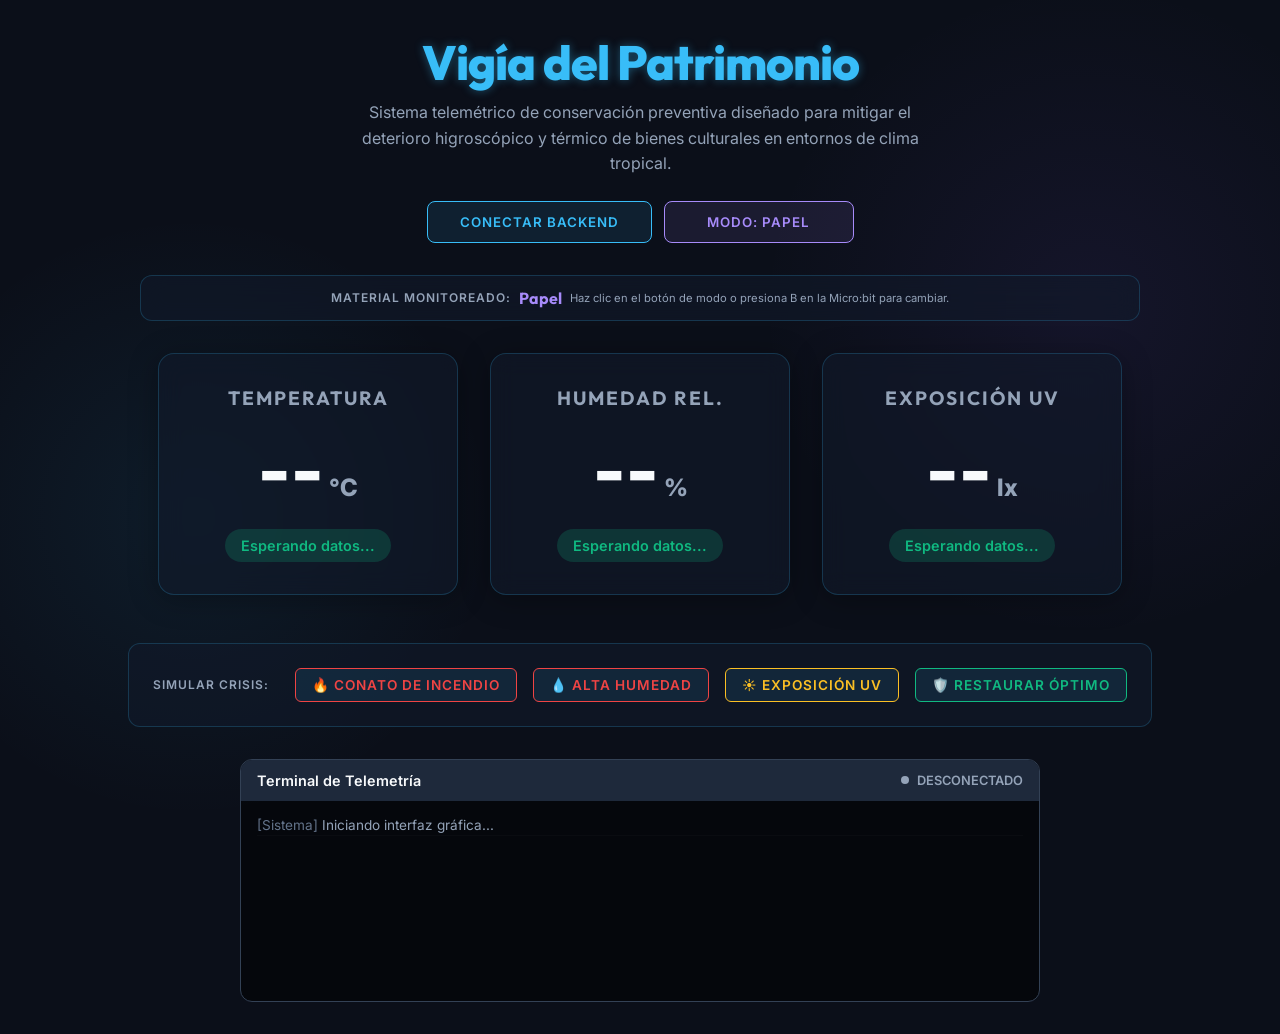
<file: index.html>
<!DOCTYPE html>
<html lang="es">
<head>
    <meta charset="UTF-8">
    <meta name="viewport" content="width=device-width, initial-scale=1.0">
    <title>Vigía del Patrimonio - Panel de Control</title>
    <link href="https://fonts.googleapis.com/css2?family=Inter:wght@300;400;600;800&family=Outfit:wght@400;700&display=swap" rel="stylesheet">
    <link rel="stylesheet" href="style.css">
</head>
<body>
    <div class="header">
        <h1>Vigía del Patrimonio</h1>
        <p>Sistema telemétrico de conservación preventiva diseñado para mitigar el deterioro higroscópico y térmico de bienes culturales en entornos de clima tropical.</p>
        <div class="header-controls">
            <button class="btn" id="connectBtn">Conectar Backend</button>
            <button class="btn mode-btn" id="modeBtn" type="button">Modo: Papel</button>
        </div>
    </div>
    <div class="mode-info">
        <span>Material monitoreado:</span>
        <strong id="modeName">Papel</strong>
        <small>Haz clic en el botón de modo o presiona B en la Micro:bit para cambiar.</small>
    </div>
    <div class="vitrine-container">
        <div class="card temp">
            <h3>Temperatura</h3>
            <div class="value" id="tempValue">--<span>°C</span></div>
            <div class="status status-safe" id="tempStatus">Esperando datos...</div>
        </div>
        <div class="card hum">
            <h3>Humedad Rel.</h3>
            <div class="value" id="humValue">--<span>%</span></div>
            <div class="status status-safe" id="humStatus">Esperando datos...</div>
        </div>
        <div class="card light">
            <h3>Exposición UV</h3>
            <div class="value" id="lightValue">--<span>lx</span></div>
            <div class="status status-safe" id="lightStatus">Esperando datos...</div>
        </div>
    </div>
    <div class="scenarios-container">
        <span style="color: var(--text-muted); font-size: 12px; margin-right: 10px; font-weight: 600; text-transform: uppercase; letter-spacing: 1px;">Simular Crisis:</span>
        <button class="btn btn-scenario danger" onclick="triggerScenario('incendio')">🔥 Conato de Incendio</button>
        <button class="btn btn-scenario danger" onclick="triggerScenario('humedad')">💧 Alta Humedad</button>
        <button class="btn btn-scenario warn" onclick="triggerScenario('uv')">☀️ Exposición UV</button>
        <button class="btn btn-scenario safe" onclick="triggerScenario('optimo')">🛡️ Restaurar Óptimo</button>
    </div>
    <div class="terminal-wrapper" id="terminalWrapper">
        <div class="terminal-header" id="serialHeader">
            <span>Terminal de Telemetría</span>
            <div class="status-indicator">
                <div class="status-dot" id="statusDot"></div>
                <span id="serialStatusIndicator">DESCONECTADO</span>
            </div>
        </div>
        <div class="terminal-console" id="terminalConsole">
            <p><span style="color: #64748b;">[Sistema]</span> Iniciando interfaz gráfica...</p>
        </div>
    </div>
    <script src="script.js"></script>
</body>
</html>
</file>
<file: style.css>
:root {
    --bg-color:#0b0f19;
    --card-bg:rgba(18,25,43,0.6);
    --card-border:rgba(56,189,248,0.2);
    --text-main:#f8fafc;
    --text-muted:#94a3b8;
    --accent-cyan:#38bdf8;
    --accent-danger:#ef4444;
    --accent-warn:#fbbf24;
    --accent-safe:#10b981;
    --glass-blur:blur(12px);
}
*{box-sizing:border-box;margin:0;padding:0;font-family:'Inter',sans-serif}
body{background-color:var(--bg-color);background-image:radial-gradient(circle at 15% 50%,rgba(56,189,248,0.08),transparent 25%),radial-gradient(circle at 85% 30%,rgba(139,92,246,0.08),transparent 25%);color:var(--text-main);min-height:100vh;display:flex;flex-direction:column;align-items:center;padding:2rem;overflow-x:hidden}
.header{text-align:center;margin-bottom:2rem;animation:fadeInDown .8s ease-out}
h1{font-family:'Outfit',sans-serif;font-size:3rem;font-weight:800;color:#38bdf8;text-shadow:0 0 10px rgba(56,189,248,.4);margin-bottom:.5rem;letter-spacing:-1px}
.header p{color:var(--text-muted);max-width:600px;margin:0 auto 1.5rem;line-height:1.6}
.header-controls{display:flex;justify-content:center;align-items:center;gap:.75rem;flex-wrap:wrap}
.btn{background:rgba(56,189,248,.1);border:1px solid var(--accent-cyan);color:var(--accent-cyan);padding:.75rem 2rem;border-radius:8px;font-weight:600;cursor:pointer;transition:all .3s ease;text-transform:uppercase;letter-spacing:1px;box-shadow:0 0 15px rgba(56,189,248,0)}
.btn:hover{background:var(--accent-cyan);color:#000;box-shadow:0 0 20px rgba(56,189,248,.4);transform:translateY(-2px)}
.btn.connected{background:var(--accent-safe);border-color:var(--accent-safe);color:#fff}
.mode-btn{border-color:#a78bfa;color:#a78bfa;background:rgba(167,139,250,.1);min-width:190px}
.mode-btn:hover{background:#a78bfa;color:#000;box-shadow:0 0 20px rgba(167,139,250,.4)}
.mode-info{width:100%;max-width:1000px;background:var(--card-bg);border:1px solid var(--card-border);backdrop-filter:var(--glass-blur);-webkit-backdrop-filter:var(--glass-blur);border-radius:12px;padding:.75rem 1rem;margin-bottom:2rem;display:flex;justify-content:center;align-items:center;gap:.5rem;flex-wrap:wrap;text-align:center}
.mode-info span{color:var(--text-muted);font-size:.75rem;text-transform:uppercase;letter-spacing:1px;font-weight:600}
.mode-info strong{color:#a78bfa;font-family:'Outfit',sans-serif;font-size:1rem}
.mode-info small{color:var(--text-muted);font-size:.7rem}
.vitrine-container{display:flex;gap:2rem;justify-content:center;flex-wrap:wrap;width:100%;max-width:1000px;margin-bottom:3rem}
.card{background:var(--card-bg);backdrop-filter:var(--glass-blur);-webkit-backdrop-filter:var(--glass-blur);border:1px solid var(--card-border);border-radius:16px;padding:2rem;width:300px;text-align:center;box-shadow:0 4px 30px rgba(0,0,0,.3);transition:transform .4s cubic-bezier(.175,.885,.32,1.275),box-shadow .4s;position:relative;overflow:hidden;animation:fadeInUp .8s ease-out backwards}
.card:nth-child(1){animation-delay:.1s}.card:nth-child(2){animation-delay:.2s}.card:nth-child(3){animation-delay:.3s}
.card:hover{transform:translateY(-10px);box-shadow:0 10px 40px rgba(0,0,0,.5);border-color:rgba(255,255,255,.2)}
.card::before{content:'';position:absolute;top:0;left:-100%;width:50%;height:100%;background:linear-gradient(to right,transparent,rgba(255,255,255,.05),transparent);transform:skewX(-20deg);transition:left .7s}
.card:hover::before{left:200%}
.card h3{font-family:'Outfit',sans-serif;color:var(--text-muted);font-size:1.2rem;margin-bottom:1rem;text-transform:uppercase;letter-spacing:2px}
.value{font-size:4.5rem;font-weight:800;margin:1rem 0;color:var(--text-main);transition:color .3s;display:flex;justify-content:center;align-items:baseline}
.value span{font-size:1.5rem;margin-left:5px;color:var(--text-muted)}
.status{font-size:.9rem;font-weight:600;padding:.5rem 1rem;border-radius:20px;display:inline-block;transition:all .3s}
.status-safe{background:rgba(16,185,129,.2);color:var(--accent-safe)}
.status-warn{background:rgba(251,191,36,.2);color:var(--accent-warn)}
.status-alert{background:rgba(239,68,68,.2);color:var(--accent-danger);animation:pulseAlert 1.5s infinite}
.scenarios-container{background:var(--card-bg);border:1px solid var(--card-border);border-radius:12px;padding:1.5rem;margin-bottom:2rem;display:flex;gap:1rem;flex-wrap:wrap;justify-content:center;align-items:center;animation:fadeInUp .8s ease-out .4s backwards}
.btn-scenario{padding:.5rem 1rem;font-size:.85rem;border-radius:6px}
.btn-scenario.danger{border-color:var(--accent-danger);color:var(--accent-danger)}.btn-scenario.danger:hover{background:var(--accent-danger);color:#fff;box-shadow:0 0 15px rgba(239,68,68,.4)}
.btn-scenario.warn{border-color:var(--accent-warn);color:var(--accent-warn)}.btn-scenario.warn:hover{background:var(--accent-warn);color:#000;box-shadow:0 0 15px rgba(251,191,36,.4)}
.btn-scenario.safe{border-color:var(--accent-safe);color:var(--accent-safe)}.btn-scenario.safe:hover{background:var(--accent-safe);color:#fff;box-shadow:0 0 15px rgba(16,185,129,.4)}
.terminal-wrapper{width:100%;max-width:800px;background:rgba(0,0,0,.5);border:1px solid #334155;border-radius:12px;overflow:hidden;animation:fadeInUp .8s ease-out .5s backwards}
.terminal-header{background:#1e293b;padding:.75rem 1rem;display:flex;justify-content:space-between;align-items:center;cursor:pointer;font-size:.9rem;font-weight:600}
.status-indicator{font-size:.8rem;color:var(--text-muted);display:flex;align-items:center;gap:8px}
.status-dot{width:8px;height:8px;border-radius:50%;background:var(--text-muted);transition:background .3s}
.status-dot.active{background:var(--accent-safe);box-shadow:0 0 8px var(--accent-safe)}
.terminal-console{height:200px;overflow-y:auto;padding:1rem;font-family:'Fira Code',monospace;font-size:.85rem;color:var(--text-muted)}
.terminal-console p{margin-bottom:4px;border-bottom:1px solid rgba(255,255,255,.02);padding-bottom:2px}
.log-data{color:var(--accent-cyan)}.log-warn{color:var(--accent-warn)}.log-error{color:var(--accent-danger)}.log-info{color:#38bdf8}
@keyframes fadeInDown{from{opacity:0;transform:translateY(-20px)}to{opacity:1;transform:translateY(0)}}
@keyframes fadeInUp{from{opacity:0;transform:translateY(30px)}to{opacity:1;transform:translateY(0)}}
@keyframes pulseAlert{0%{box-shadow:0 0 0 0 rgba(239,68,68,.4)}70%{box-shadow:0 0 0 10px rgba(239,68,68,0)}100%{box-shadow:0 0 0 0 rgba(239,68,68,0)}}
::-webkit-scrollbar{width:6px}::-webkit-scrollbar-track{background:rgba(0,0,0,.2)}::-webkit-scrollbar-thumb{background:#475569;border-radius:3px}::-webkit-scrollbar-thumb:hover{background:#64748b}
@media(max-width:700px){body{padding:1rem}h1{font-size:2.2rem}.header-controls{flex-direction:column}.header-controls .btn{width:100%;max-width:320px}.mode-info{flex-direction:column;gap:.25rem}.card{width:100%;max-width:350px}}
</file>
